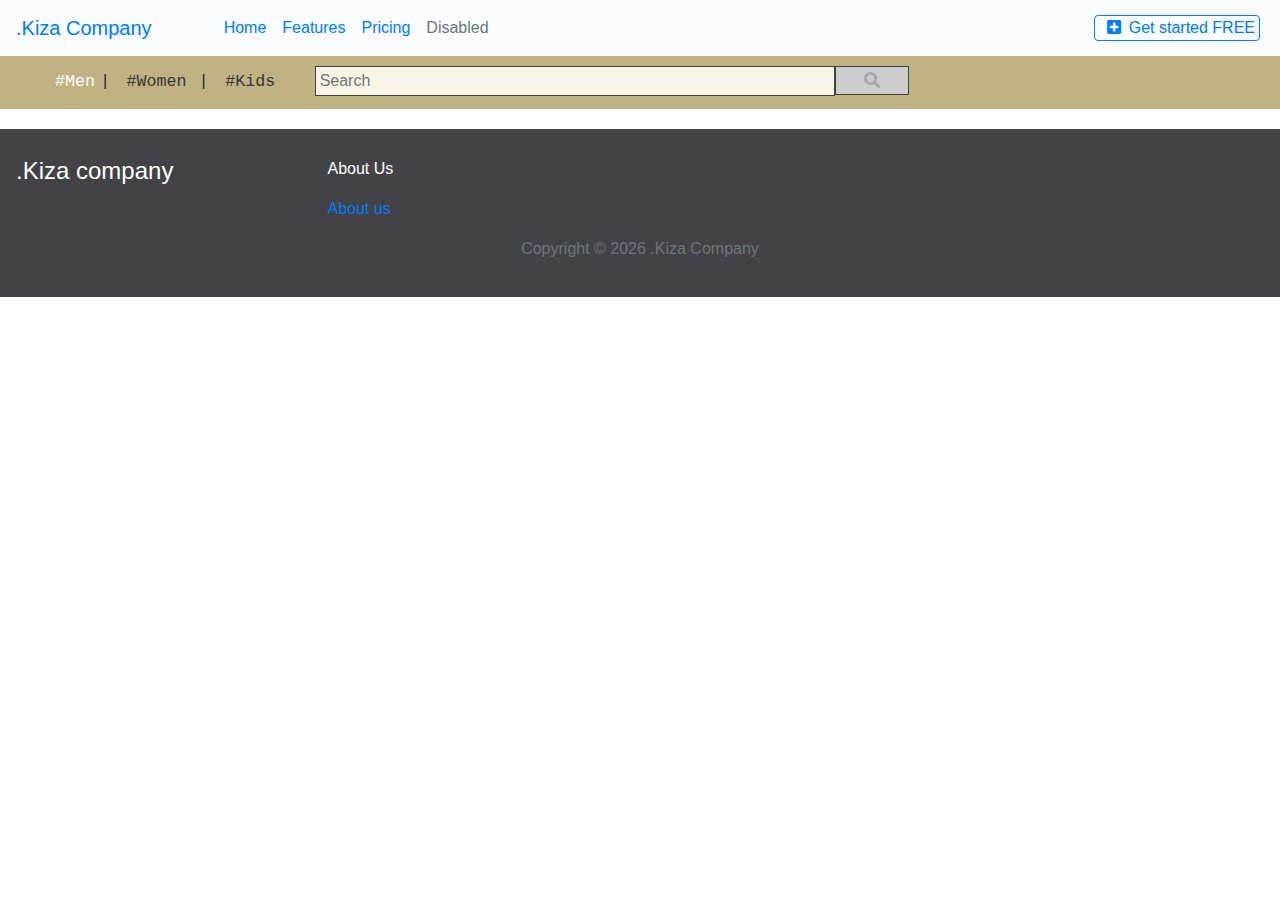
<file: index.html>
<!DOCTYPE html>
<html>
<head>
	<title>.Kiza</title>
	 <meta charset="UTF-8">
  <meta name="viewport" content="width=device-width, initial-scale=1.0">
  <meta http-equiv="X-UA-Compatible" content="ie=edge">
	<link rel="stylesheet" href="css/bootstrap.css">
	<link rel="stylesheet" href="vendors/css/all.css">
	<link rel="stylesheet" href="vendors/js/bootstrap.js">
	<link rel="stylesheet" href="vendors/js/jquery.js">
	<link rel="stylesheet" href="vendors/js/popper.js">
	<link rel="stylesheet" type="text/css" href="css/index.css">
</head>
<body>

<nav class="navbar navbar-expand-lg navbar-white" style="background-color: #fafcff;">
  <a class="navbar-brand mb-0 h1" href="index.html">.Kiza Company<span class="sr-only">(current</span></a>
  <button class="navbar-toggler" type="button" data-toggle="collapse" data-target="#navbarNavAltMarkup" aria-controls="navbarNavAltMarkup" aria-expanded="false		"aria-label="Toggle navigation">
    	<span class="navbar-toggler-icon"></span>
  </button>
  <div class="collapse navbar-collapse pl-5" id="navbarNavAltMarkup">
    <div class="navbar-nav">
      <a class="nav-item nav-link mb-0 h6" href="#">Home</a>
      <a class="nav-item nav-link mb-0 h6" href="#">Features</a>
      <a class="nav-item nav-link mb-0 h6" href="#">Pricing</a>
      <a class="nav-item nav-link disabled mb-0 h6" href="#" tabindex="-1" aria-disabled="true">Disabled</a>
		
    </div>

  </div>

  <!-- icon -->
<!--   <div class="col-med-4">
      <i class="fas fa-search fa-1x pl-2"></i>  

    </div>
    <div class="col-med-4">
      <i class="fas fa-clipboard fa-1x pl-2"></i>
    </div> -->

    <!-- button -->
		<form class="form-inline">
    <a href="registar.html" class="btn btn-outline-primary my-2 my-sm-0 text-center" role="button"><i class="fas fa-plus-square pl-2 pr-2"></i>Get started FREE
    </a>

  </form>

</nav>


<!-- carousel -->



 <!-- <section id="showcase">
    <div id="myCarousel" class="carousel slide" data-ride="carousel">
      <ol class="carousel-indicators">
        <li data-target="#myCarousel" data-slide-to="0" class="active"></li>
        <li data-target="#myCarousel" data-slide-to="1"></li>
        <li data-target="#myCarousel" data-slide-to="2"></li>
      </ol>
      <div class="carousel-inner">
        <div class="carousel-item carousel-image-1 active">
          <div class="container">
            <div class="carousel-caption d-none d-sm-block text-right mb-5">
              <h1 class="display-3">Heading Oneeee</h1>
              <p class="lead">Lorem ipsum dolor sit amet consectetur adipisicing elit. Iste, aperiam vel ullam deleniti reiciendis ratione quod aliquid inventore vero perspiciatis.</p>
              <a href="#" class="btn btn-danger btn-lg">Sign Up Now</a>
            </div>
          </div>
        </div>
 
        <div class="carousel-item carousel-image-2">
          <div class="container">
            <div class="carousel-caption d-none d-sm-block mb-5">
              <h1 class="display-3">Heading Two</h1>
              <p class="lead">Lorem ipsum dolor sit amet consectetur adipisicing elit. Iste, aperiam vel ullam deleniti reiciendis ratione quod aliquid inventore vero perspiciatis.</p>
              <a href="#" class="btn btn-primary btn-lg">Learn More</a>
            </div>
          </div>
        </div>
 
        <div class="carousel-item carousel-image-3">
          <div class="container">
            <div class="carousel-caption d-none d-sm-block text-right mb-5">
              <h1 class="display-3">Heading Three</h1>
              <p class="lead">Lorem ipsum dolor sit amet consectetur adipisicing elit. Iste, aperiam vel ullam deleniti reiciendis ratione quod aliquid inventore vero perspiciatis.</p>
              <a href="#" class="btn btn-success btn-lg">Learn More</a>
            </div>
          </div>
        </div>
      </div>
 
      <a href="#myCarousel" data-slide="prev" class="carousel-control-prev">
        <span class="carousel-control-prev-icon"></span>
      </a>
 
      <a href="#myCarousel" data-slide="next" class="carousel-control-next">
        <span class="carousel-control-next-icon"></span>
      </a>
    </div>
  </section> -->



  <!-- Navbar 2 -->
  <div id="header">
  <div class="contaner">
    <ul class="navbarr">
      <li>
        <a href="#" class="active mb-0">#Men<span class="sr-only">(current)</span></a>|
      </li>
      <li>
        <a href="sale-women.html" class="mb-0">#Women</a>|
      </li>
      <li>
        <a href="#" class="mb-0">#Kids</a>
      </li>
      <input type="text" class="form-input" placeholder="Search">
      <a href="registar.html"><button class="button"><i class="fas fa-search pl-0 pr-0"></i></button></a>
    </ul>

  </div>
</div>


  






<!-- Footer -->

   <footer id="main-footer" class="p-8">
    <div class="containerrr">
      <div class="row">
        <div class="col-md-3">
          <div class="cardd">
            <div class="card-headerrr">
              <a href="index.html" class="foot nav-link text-white"><h4>.Kiza company</h4></a>
            </div>
        
          </div>
     
        </div>
        <div class="col-md-2">
          <div class="cardd">
            <div class="card-headerrr mt-2">
              <p>About Us</p>
              
                <a href="index.html" class="link text-yellow"><p>About us</p></a>
              
            </div>
        
          </div>
     
        </div>
      </div>
    </div>
    <div class="container">
      <div class="row">
        <div class="col  text-muted text-center">
          <p>Copyright &copy;
            <span id="year"></span>                 .Kiza Company</p>
        </div>

      </div>
    </div>
  </footer>







  <!-- java -->

   <script src="vendors/js/jquery.js"></script>
     <script src="vendors/js/popper.js"></script>
     <script src="vendors/js/bootstrap.js"></script>
   
     <script>
    // Get the current year for the copyright
    $('#year').text(new Date().getFullYear());
   
    // Configure Slider
    $('.carousel').carousel({
      interval: 5000,
      pause: 'hover'
    });
   
     </script>


	


</body>
</html>
</file>
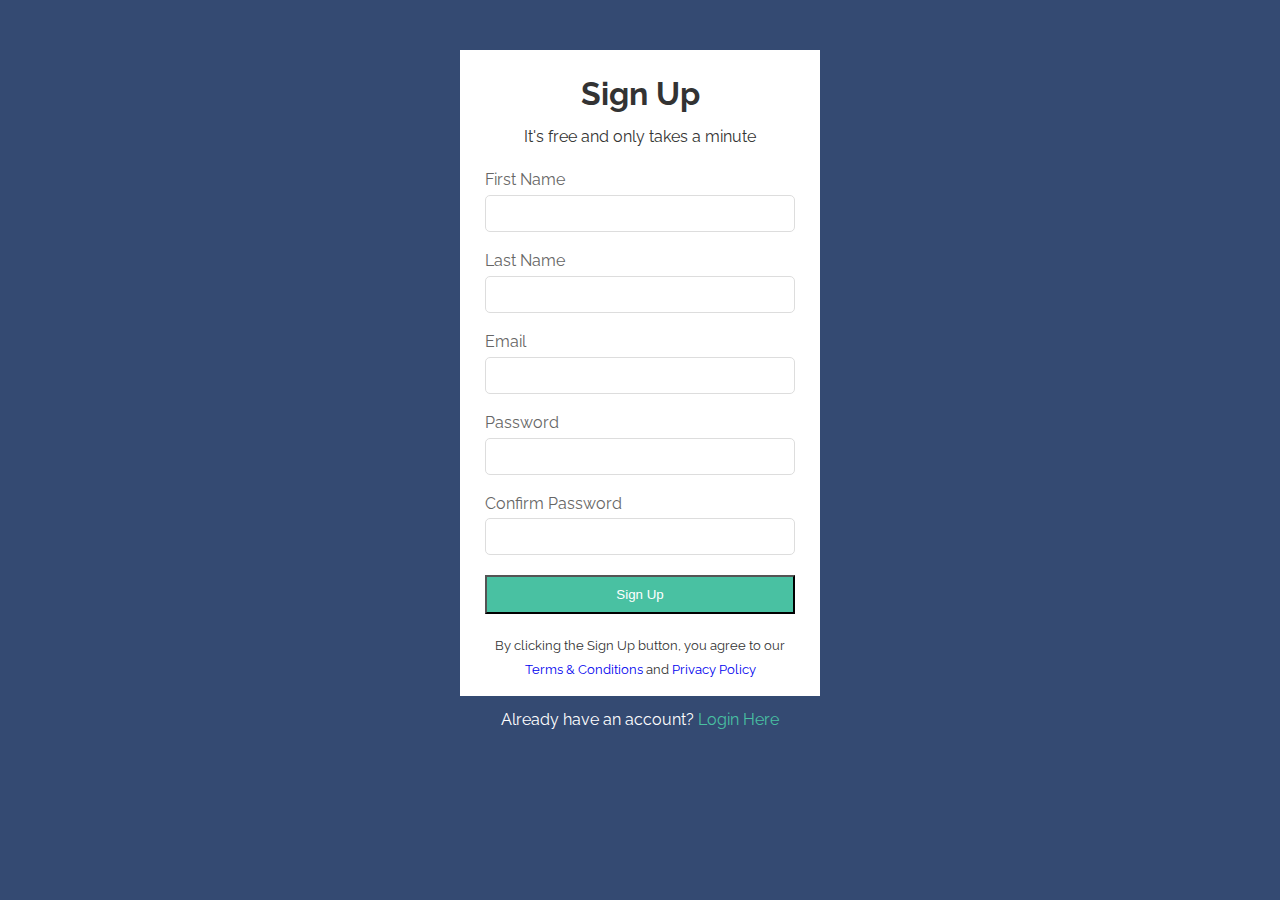
<file: 1.html>
<!DOCTYPE html>
<html lang="en">
  <head>
    <meta charset="UTF-8" />
    <meta name="viewport" content="width=device-width, initial-scale=1.0" />
    <meta http-equiv="X-UA-Compatible" content="ie=edge" />
    <title>Form Styling</title>
    <link
      href="https://fonts.googleapis.com/css?family=Raleway"
      rel="stylesheet"
    />
    <style>
      * {
        box-sizing: border-box;
        margin:0;
        padding: 0;
      }

      body {
        font-family: 'Raleway', sans-serif;
        background: #344a72;
        color: #fff;
        line-height: 1.8;
      }

      a {
        text-decoration: none;
      }

      #container {
        margin: 30px auto;
        max-width: 400px;
        padding: 20px;
      }

      .form-wrap {
        background: #fff;
        padding: 15px 25px;
        color: #333;
      }

      .form-wrap h1,
      .form-wrap p {
        text-align: center;
      }

      .form-wrap .form-group {
        margin-top: 15px;
      }

      .form-wrap .form-group label {
        display: block;
        color: #666;
      }

      .form-wrap .form-group input {
        width: 100%;
        padding: 10px;
        border: #ddd 1px solid;
        border-radius: 5px;
      }

      .form-wrap button {
        display: block;
        width: 100%;
        padding: 10px;
        margin-top: 20px;
        background: #49c1a2;
        color: #fff;
        cursor: pointer;
      }

      .form-wrap button:hover {
        background: #37a08e
      }

      .form-wrap .bottom-text {
        font-size: 13px;
        margin-top: 20px;
      }

      footer {
        text-align: center;
        margin-top: 10px;
      }

      footer a {
        color:#49c1a2
      }
    </style>
  </head>
  <body>
    <div id="container">
      <div class="form-wrap">
        <h1>Sign Up</h1>
        <p>It's free and only takes a minute</p>
        <form>
          <div class="form-group">
            <label for="first-name">First Name</label>
            <input type="text" name="firstName" id="first-name" />
          </div>
          <div class="form-group">
            <label for="last-name">Last Name</label>
            <input type="text" name="lastName" id="last-name" />
          </div>
          <div class="form-group">
            <label for="email">Email</label>
            <input type="email" name="email" id="email" />
          </div>
          <div class="form-group">
            <label for="password">Password</label>
            <input type="password" name="password" id="password" />
          </div>
          <div class="form-group">
            <label for="password2">Confirm Password</label>
            <input type="password" name="pasword2" id="password2" />
          </div>
          <button type="submit" class="btn">Sign Up</button>
          <p class="bottom-text">
            By clicking the Sign Up button, you agree to our
            <a href="#">Terms & Conditions</a> and
            <a href="#">Privacy Policy</a>
          </p>
        </form>
      </div>
      <footer>
        <p>Already have an account? <a href="#">Login Here</a></p>
      </footer>
    </div>
  </body>
</html>
</file>
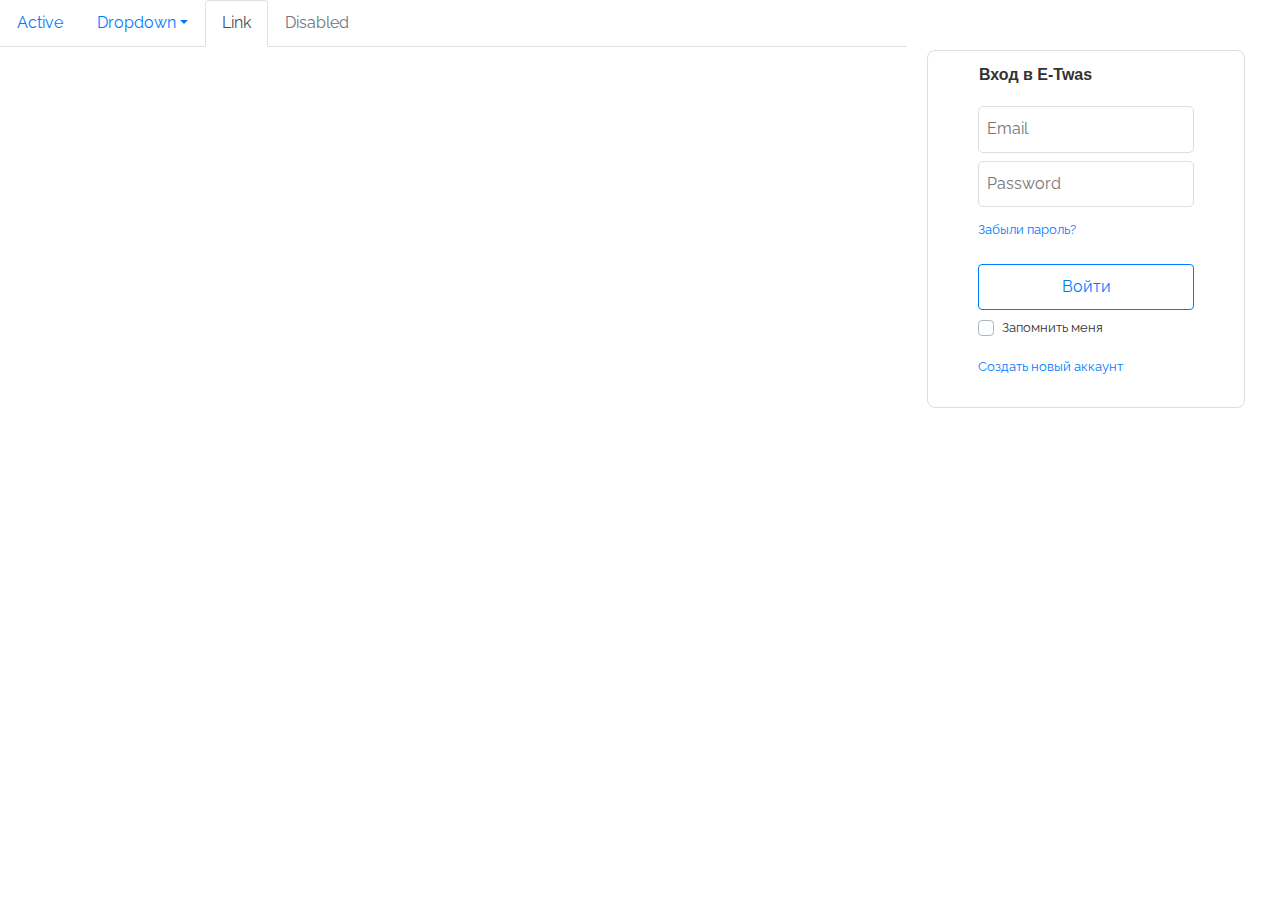
<file: registar.html>
<!DOCTYPE html>
<html>
<head>
	<title>#1 Mai</title>
	<meta charset="UTF-8">
  <meta name="viewport" content="width=device-width, initial-scale=1.0">
  <meta http-equiv="X-UA-Compatible" content="ie=edge">
	<link rel="stylesheet" href="css/bootstrap.css">
	<link rel="stylesheet" href="vendors/css/all.css">
	<link rel="stylesheet" href="vendors/js/bootstrap.js">
	<link rel="stylesheet" href="vendors/js/jquery.js">
	<link rel="stylesheet" href="vendors/js/popper.js">
	<link rel="stylesheet" type="text/css" href="css/registar.css">
	<link
      href="https://fonts.googleapis.com/css?family=Raleway"
      rel="stylesheet"
    />
</head>

<body>
	<!-- Rasm qo`yish -->
	<!-- <div id="courses">
		<div class="containerr">
			<div class="courses-wrapper">
				<div class="row2">
					<a href="index.html" class="navbar-brand text-dark float-left">
				<img src="img/logo.svg" width="30" height="30" class="d-inline-block align-top" alt="" loading="lazy">#1 Mai</a>
				</div>
			</div>
		</div>
	
	
		Registiration Form
		
	
	
	
	
	</div> -->





	<div id="courses">
		 <div class="containerr">
      <div class="form-wrap">

      		<div class="status">
      		<p class="alert-link">Вход в E-Twas</p>
      		</div>
        
       	 <form>
          <div class="form-group">
            
           	 <input type="email" name="email" id="email" placeholder="Email" />
          </div>
          <div class="form-group">
            
           	 <input type="password" name="password" id="password" placeholder="Password" />
          </div>
          		<a href="#">Забыли пароль?</a>
         			 <button type="submit" class="btn btn-outline-primary">Войти</button>
         			 <div class="custom-control custom-checkbox">
  <input type="checkbox" class="custom-control-input" id="customCheck1">
  <label class="custom-control-label" for="customCheck1">Запомнить меня</label>
</div>
      
      			<a href="#">Создать новый аккаунт</a></p>
        	</form>
    	</div>
      </div>
    </div>
	<!-- Status -->
	<!-- <div id="lorem">
		<div class="containerr">
			<div class="row1 text-dark">
				<p>Lorem ipsum dolor sit amet, consectetur adipisicing elit. Nostrum consectetur laborum, ex voluptates ullam explicabo sequi veniam velit laboriosam accusantium, quam officiis quae fugiat beatae magnam laudantium natus architecto fugit.</p>
			</div>
		</div>
	</div>
		 -->

	</div>
<ul class="nav nav-tabs">
  <li class="nav-item">
    <a class="nav-link" href="#">Active</a>
      </li>
  <li class="nav-item dropdown">
    <a class="nav-link dropdown-toggle" data-toggle="dropdown" href="#" role="button" aria-haspopup="true" aria-expanded="false">Dropdown</a>
    <div class="dropdown-menu">
      <a class="dropdown-item" href="#">Action</a>
      <a class="dropdown-item" href="#">Another action</a>
      <a class="dropdown-item" href="#">Something else here</a>
      <div class="dropdown-divider"></div>
      <a class="dropdown-item" href="#">Separated link</a>

    </div>
  </li>
  <li class="nav-item">
    <a class="nav-link active" href="#">Link</a>
  </li>
  <li class="nav-item">
    <a class="nav-link disabled" href="#" tabindex="-1" aria-disabled="true">Disabled</a>
  </li>
</ul>

	

</body>
</html>
</file>
<file: css/index.css>
body {
  overflow-x: hidden;
}

.carousel-item {
  height: 300px;



}

.carousel-image-1 {
  background: url('../img/12.jpg');
  background-size: cover;
  background-position: center;
  
}

.carousel-image-2 {
  background: url('../img/13.jpg');
  background-size: cover;
  background-position: center;
  
}

.carousel-image-3 {
  background: url('../img/14.jpg');
  background-size: cover;
 
  background-position: center;
}
#myCarousel{
	max-width: 100%;
	max-height: 600px;
  position: right;


}
.form-inline{

}
.btn{
  margin: 0 4px;
  padding: 0 4px;
  text-align: center;
  
}
.navbar{
  color: #fff;
}
.nav-item:hover{
  color: coral;
}
#nav a{
 color: #373737;
}
#nav a:hover{
  color: #fff;
}



#main-footer{
  background-color: #434347;
  padding: 20px 0;
  color: #fff;
  margin-top: 20px;
  margin-bottom: 0;
  



}
.link:hover{
  color: yellow;
}
.active{
  color: #373737 !important;
}





 #header{
  background-color: #C0B283;
  
  
}
#header i {
  color: #a5a5af;


}
/* #header h1{
  color: #373737;
  font-family: sans-serif;
  padding:  5px 0;
  display: inline-block;
} */

/* #header .logo{
  color: coral;
} */

.navbarr  li {
  display: inline;
}
.navbarr li a {
  text-decoration: none;
  color: #373737;
  font-family: monospace;
  font-size: 12.5pt;
  padding: 15px 15px;
  display: inline-block;
  padding-top: 10px;

}
.navbarr li a:hover{
  color: #fff;
}
.contaner .active{
  padding-right: 8px;
  

}
.active{
  color: #fff !important;


}
.form-input{
  width: 42%;
  height: 30px;
  /* border-radius: 5px; */
  padding-left: 4px;
  margin-left: 20px;
  margin-top: 10px;
  border: 1px solid #404040;
  background-color: #f7f5e6;

}
.button{
  background-color: #cdcdcd;
  padding-left: 0;
  margin-left: -5px;
  /* border-radius: 5px; */
  padding: 2.5px 28px;
  padding-bottom: 1px;
  
  border: 1px solid #404040;
}
.button:hover{
  background-color: #c5c1c0;
}
</file>
<file: css/registar.css>
* {
        box-sizing: border-box;
        margin:0;
        padding: 0;
      }

      body {
        font-family: 'Raleway', sans-serif;
        color: #fff;
        line-height: 1.8;
      }

      a {
        text-decoration: none;
      }

      .containerr {
        margin: 30px auto;
        max-width: 400px;
        padding: 20px;
        /* border: 1px #ddd solid;
        border-radius: 8px; */

      }
      .status{
        margin: 0 1px;
      }
      #courses .form-wrap{
        border: 1px #ddd solid;
        border-radius: 8px;
        

      }

      .form-wrap {
        background: #fff;
        padding: 10px 50px;
        color: #333;
      }

      .form-wrap h1,
      .form-wrap p {
        text-align: left;
        font-family: sans-serif;
      }
      .form-wrap a{
        margin-top: 55px;
        font-size: 10pt;
      }

      .form-wrap .form-group {
        margin-top: 1px;
      }

      
      .form-wrap .form-group input {
        width: 100%;
        padding: 8px;
        border: #ddd 1px solid;

        border-radius: 5px;
        margin-bottom: -8px;

      }
      .form-wrap .form-group input:hover{
        color: #4717f6;
      }

      .form-wrap button {
        display: block;
        width: 100%;
        padding: 10px;
        margin-top: 20px;
        cursor: pointer;
      }

     

      .form-wrap .bottom-text {
        font-size: 12pt;
        margin-top: 20px;
      }
      #courses{
        float: right;
        padding-right: 15px;
      }
      .custom-control{
        padding-top: 6px;
        padding-bottom: 7px;

      }
      .custom-control label{
        font-size: 10pt;

      }
</file>
